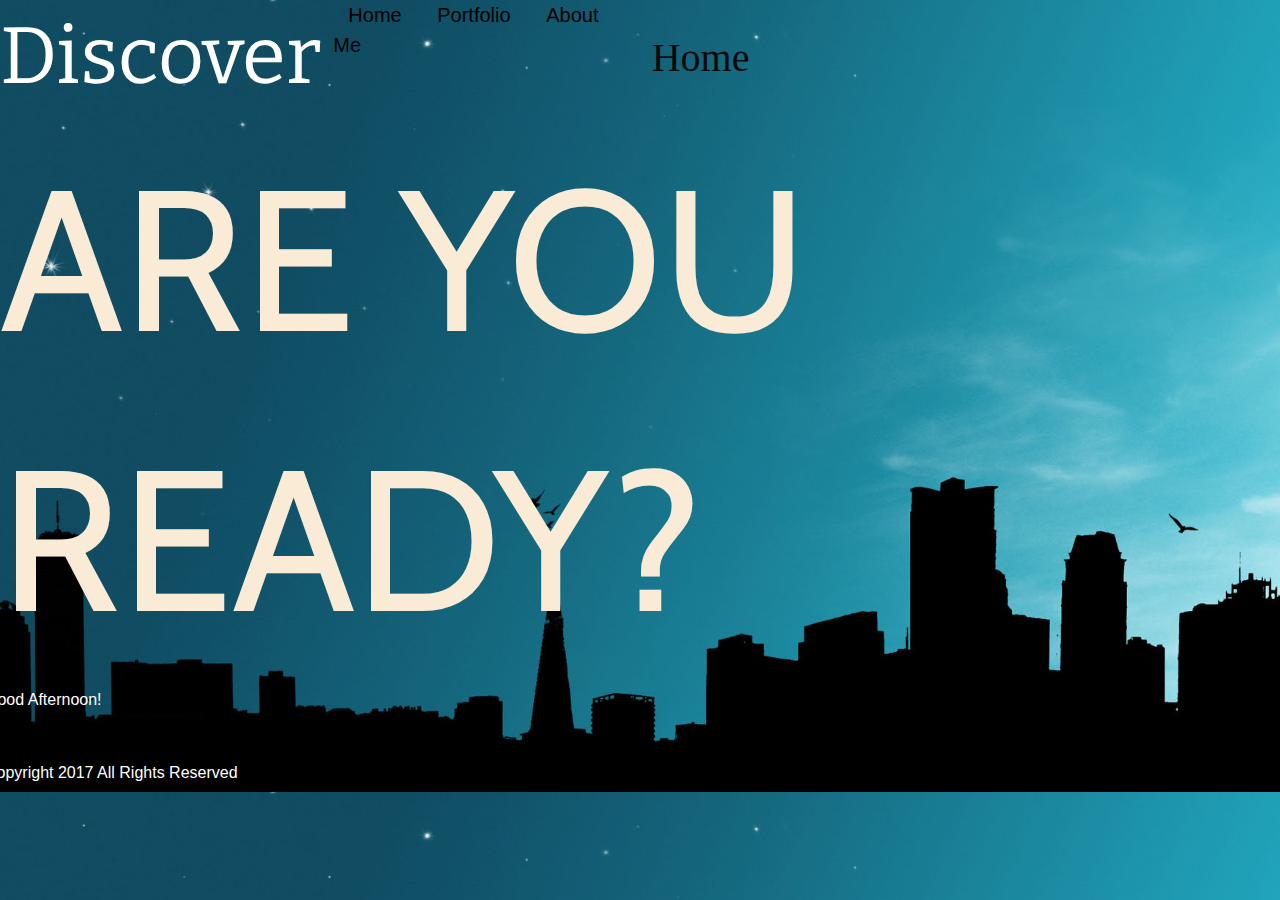
<file: index.html>
<!doctype html>
<html class="no-js" lang="en" dir="ltr">

<head>
  <meta charset="utf-8">
    <meta name="viewport" content="width=device-width, initial-scale=1.0">
<title>Alexandra Paulino - artist - homepage</title>
<link rel="stylesheet" href="css/foundation.css">
<link rel="stylesheet" href="css/app.css">
<link href="https://fonts.googleapis.com/css?family=Bitter|Cabin|Padauk|PT+Sans|Rubik|Frank+Ruhl+Libre" rel="stylesheet">

<style>
  body {
    background-image: url("images/bg2.jpg");
    background-size: cover;
  }
</style>
</head>

<body class="large-12 medium-12 small-12 row">
 <div class="wrapper">
   <header class="row">
     <h1 class="columns small-12 medium-6 large-4">Discover</h1>
     <nav class="columns small-12 medium-6 large-4">
       <a href="index.html" class="columns small-12 medium-2 large-1"> Home </a>
       <a href="portfolio.html" class="columns small-12 medium-2 large-1"> Portfolio </a>
       <a href="about.html" class="columns small-12 medium-2 large-1"> About Me </a>
     </nav>
     <h2>Home</h2>
   </header>

   <div class="row">
     <h4 class="columns small-12 medium-8 large-12">ARE YOU READY?</h4>
   </div>

   <div class="row">
    <span id="greeting">hello!</span>
   </div>

   <footer class="row">
     <h6>Copyright 2017 All Rights Reserved</h6>
   </footer>
 </div>


<script src="js/vendor/jquery.js"></script>
<script src="js/vendor/what-input.js"></script>
<script src="js/vendor/foundation.js"></script>
<script src="js/app.js"></script>


</body>
</html>
</file>
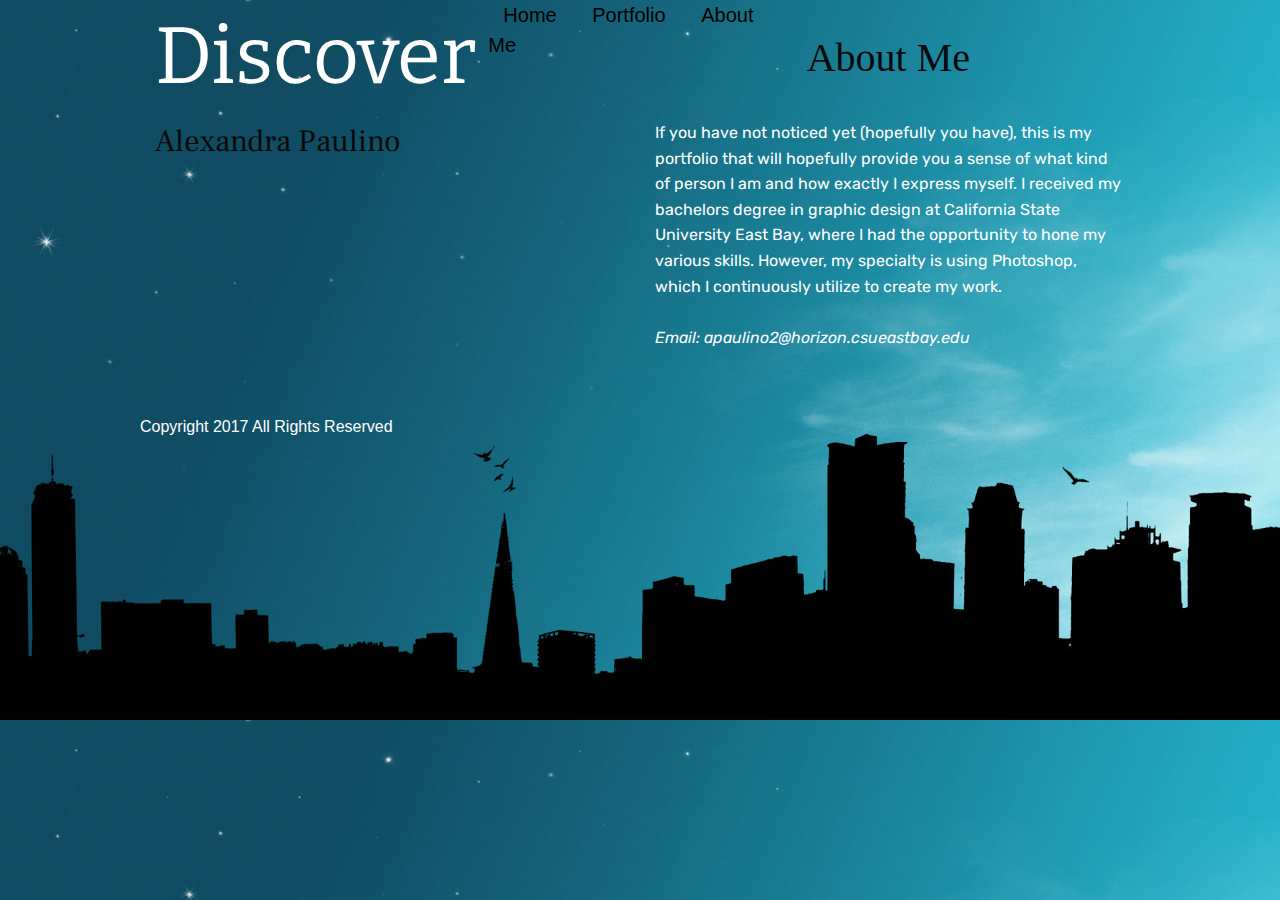
<file: about.html>
<!doctype html>
<html class="no-js" lang="en" dir="ltr">

<head>
  <meta charset="utf-8">
    <meta name="viewport" content="width=device-width, initial-scale=1.0">
<title>Alexandra Paulino - artist - about me</title>
<link rel="stylesheet" href="css/foundation.css">
<link rel="stylesheet" href="css/app.css">
<link href="https://fonts.googleapis.com/css?family=Bitter|Cabin|Padauk|PT+Sans|Rubik|Frank+Ruhl+Libre" rel="stylesheet">

<style>
  body {
    background-image: url("images/bg2.jpg");
    background-size: cover;
  }
  </style>
</head>

<body>
  <div class="wrapper">
    <header class="row">
      <h1 class="columns small-12 medium-6 large-4">Discover</h1>
      <nav class="columns small-12 medium-6 large-4">
        <a href="index.html" class="columns small-12 medium-2 large-1"> Home </a>
        <a href="portfolio.html" class="columns small-12 medium-2 large-1"> Portfolio </a>
        <a href="about.html" class="columns small-12 medium-2 large-1"> About Me </a>
      </nav>
     <h2>About Me</h2>
   </header>

   <div class="row">
     <h3 class="columns small-12 medium-4 large-6">Alexandra Paulino</h3>

     <p class="columns small-12 medium-4 large-6">If you have not noticed yet (hopefully you have), this is my portfolio that will hopefully provide you a sense of
       what kind of person I am and how exactly I express myself. I received my bachelors degree in graphic design at
       California State University East Bay, where I had the opportunity to hone my various skills. However, my specialty
       is using Photoshop, which I continuously utilize to create my work. <br /><br /><em>Email: apaulino2@horizon.csueastbay.edu</em></p>
    </div>
   <footer class="row">
     <h6>Copyright 2017 All Rights Reserved</h6>
   </footer>
 </div>



<script src="js/vendor/jquery.js"></script>
<script src="js/vendor/what-input.js"></script>
<script src="js/vendor/foundation.js"></script>
<script src="js/app.js"></script>
</body>
</html>
</file>
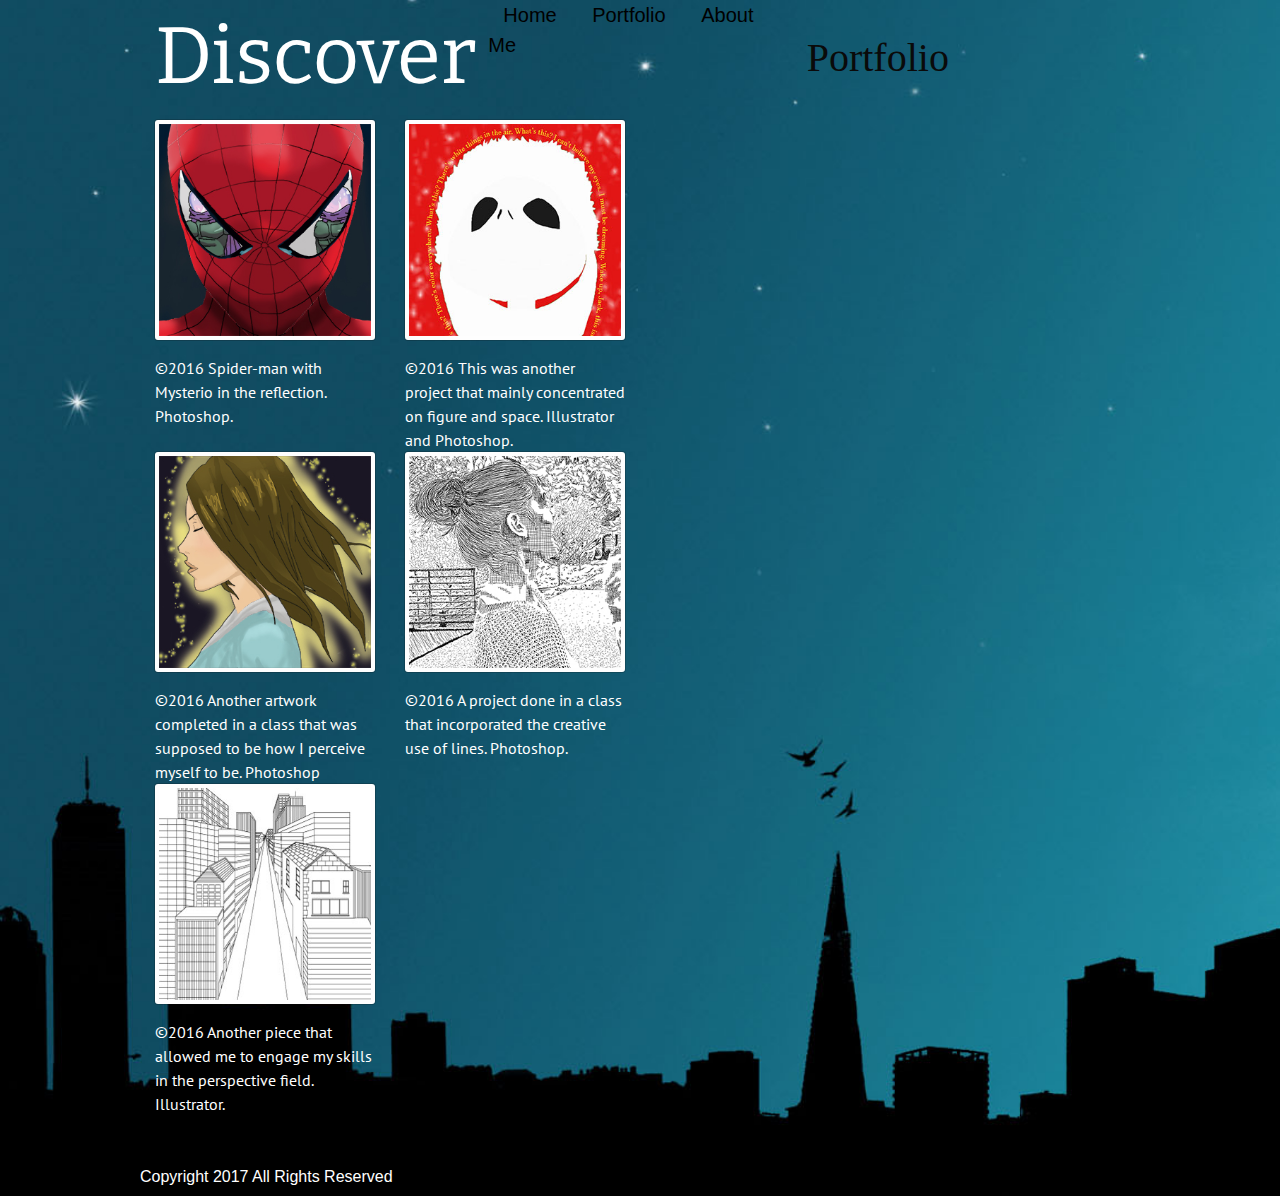
<file: portfolio.html>
<!doctype html>
<html class="no-js" lang="en" dir="ltr">

<head>
  <meta charset="utf-8">
    <meta name="viewport" content="width=device-width, initial-scale=1.0">
<title>Alexandra Paulino - artist - portfolio</title>
<link rel="stylesheet" href="css/foundation.css">
<link rel="stylesheet" href="css/app.css">
<link href="https://fonts.googleapis.com/css?family=Bitter|Cabin|Padauk|PT+Sans|Rubik|Frank+Ruhl+Libre" rel="stylesheet">

<style>
  body {
    background-image: url("images/bg2.jpg");
    background-size: cover;
  }
  </style>
</head>

<body>
  <div class="wrapper">
    <header class="row">
      <h1 class="columns small-12 medium-6 large-4">Discover</h1>
      <nav class="columns small-12 medium-6 large-4">
        <a href="index.html" class="columns small-12 medium-2 large-1"> Home </a>
        <a href="portfolio.html" class="columns small-12 medium-2 large-1"> Portfolio </a>
        <a href="about.html" class="columns small-12 medium-2 large-1"> About Me </a>
      </nav>
     <h2>Portfolio</h2>
   </header>
   <div class="row small-up-2 medium-up-3 large-up-4">
     <figure class="column column-block">
       <img src="images/figure-th.jpg" class="thumbnail" alt="Spider-Man and Mysterio">
       <figcaption>&copy;2016 Spider-man with Mysterio in the reflection. Photoshop.</figcaption>
     </figure>
     <figure class="column column-block">
       <img src="images/lyrics-th.jpg" class="thumbnail" alt="Jack Skellington">
       <figcaption>&copy;2016 This was another project that mainly concentrated on figure and space. Illustrator and Photoshop.</figcaption>
     </figure>
   </div>
   <div class="row small-up-2 medium-up-3 large-up-4">
     <figure class="column column-block">
       <img src="images/self-th.jpg" class="thumbnail" alt="Self Image">
       <figcaption>&copy;2016 Another artwork completed in a class that was supposed to be how I perceive myself to be. Photoshop</figcaption>
     </figure>
     <figure class="column column-block">
       <img src="images/zorn-th.jpg" class="thumbnail" alt="Zorn Project">
       <figcaption>&copy;2016 A project done in a class that incorporated the creative use of lines. Photoshop.</figcaption>
     </figure>
    </div>
    <div class="row small-up-2 medium-up-3 large-up-4">
     <figure class="column column-block">
       <img src="images/persp-th.jpg" class="thumbnail" alt="City Perspective">
       <figcaption>&copy;2016 Another piece that allowed me to engage my skills in the perspective field. Illustrator.</figcaption>
     </figure>
    </div>

   <footer class="row">
     <h6>Copyright 2017 All Rights Reserved</h6>
   </footer>
 </div>



<script src="js/vendor/jquery.js"></script>
<script src="js/vendor/what-input.js"></script>
<script src="js/vendor/foundation.js"></script>
<script src="js/app.js"></script>
</body>
</html>
</file>
<file: css/app.css>
/* this is my stylesheet for the homepage */

/* table of contents styles */

/* header styles */

/* main body styles */

/* footer styles */

h6 {
  margin-top: 50px;
  color: white;

}

h1 {
  color: white;
  font-family: 'Bitter', serif;
  font-size: 80px;

}

h2 {
  font-family: 'Slabo 27px', serif;
  margin-top: 30px;
}

h3 {
  font-family: 'Frank Ruhl Libre', sans-serif;
}

h4 {
  font-family: 'Cabin', sans-serif;
  font-size: 200px;
  color: antiquewhite;
}

p {
  font-family: 'Rubik', sans-serif;
  color: white;
}

figcaption {
  font-family: 'PT Sans', sans-serif;
  color: white;
}

body {
  background-image: url("images/bg2.jpg");
  background-size: cover;
}

#greeting {
  color: white;
}

a {
  color: black;
  font-size: 20px;
}

a:hover {
  text-decoration: line-through;
}
</file>
